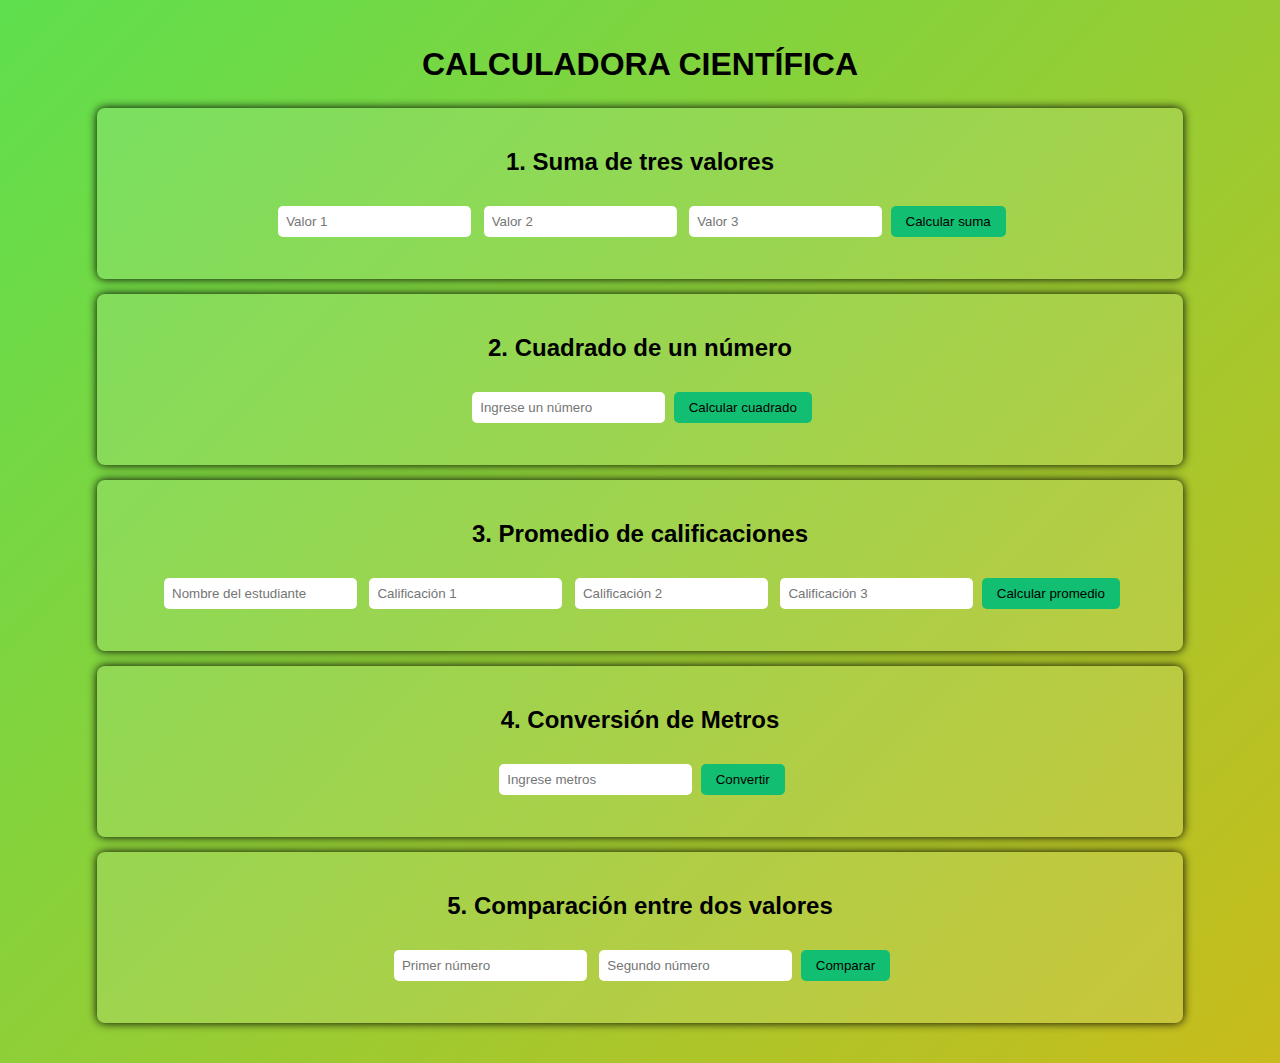
<file: index.html>
<!DOCTYPE html>
<html lang="es">
<head>
    <meta charset="UTF-8">
    <meta name="viewport" content="width=device-width, initial-scale=1.0">
    <title>Calculadora Científica - Programación Web III</title>
    <link rel="stylesheet" href="calculadoracientifica/styles.css">
</head>
<body>
    <h1>CALCULADORA CIENTÍFICA</h1>

    <!-- 1. Suma de tres valores -->
    <section>
        <h2>1. Suma de tres valores</h2>
        <input type="number" id="s1" placeholder="Valor 1">
        <input type="number" id="s2" placeholder="Valor 2">
        <input type="number" id="s3" placeholder="Valor 3">
        <button onclick="sumarValores()">Calcular suma</button>
        <p id="resultado1"></p>
    </section>

    <!-- 2. Cuadrado de un número -->
    <section>
        <h2>2. Cuadrado de un número</h2>
        <input type="number" id="numeroCuadrado" placeholder="Ingrese un número">
        <button onclick="cuadrado()">Calcular cuadrado</button>
        <p id="resultado2"></p>
    </section>

    <!-- 3. Promedio de calificaciones -->
    <section>
        <h2>3. Promedio de calificaciones</h2>
        <input type="text" id="nombre" placeholder="Nombre del estudiante">
        <input type="number" id="c1" placeholder="Calificación 1">
        <input type="number" id="c2" placeholder="Calificación 2">
        <input type="number" id="c3" placeholder="Calificación 3">
        <button onclick="promedio()">Calcular promedio</button>
        <p id="resultado3"></p>
    </section>

    <!-- 4. Conversión de unidades -->
    <section>
        <h2>4. Conversión de Metros</h2>
        <input type="number" id="metros" placeholder="Ingrese metros">
        <button onclick="convertirMetros()">Convertir</button>
        <p id="resultado4"></p>
    </section>

    <!-- 5. Comparación de dos valores -->
    <section>
        <h2>5. Comparación entre dos valores</h2>
        <input type="number" id="v1" placeholder="Primer número">
        <input type="number" id="v2" placeholder="Segundo número">
        <button onclick="comparar()">Comparar</button>
        <p id="resultado5"></p>
    </section>

    <script src="calculadoracientifica/script.js"></script>
</body>
</html>
</file>
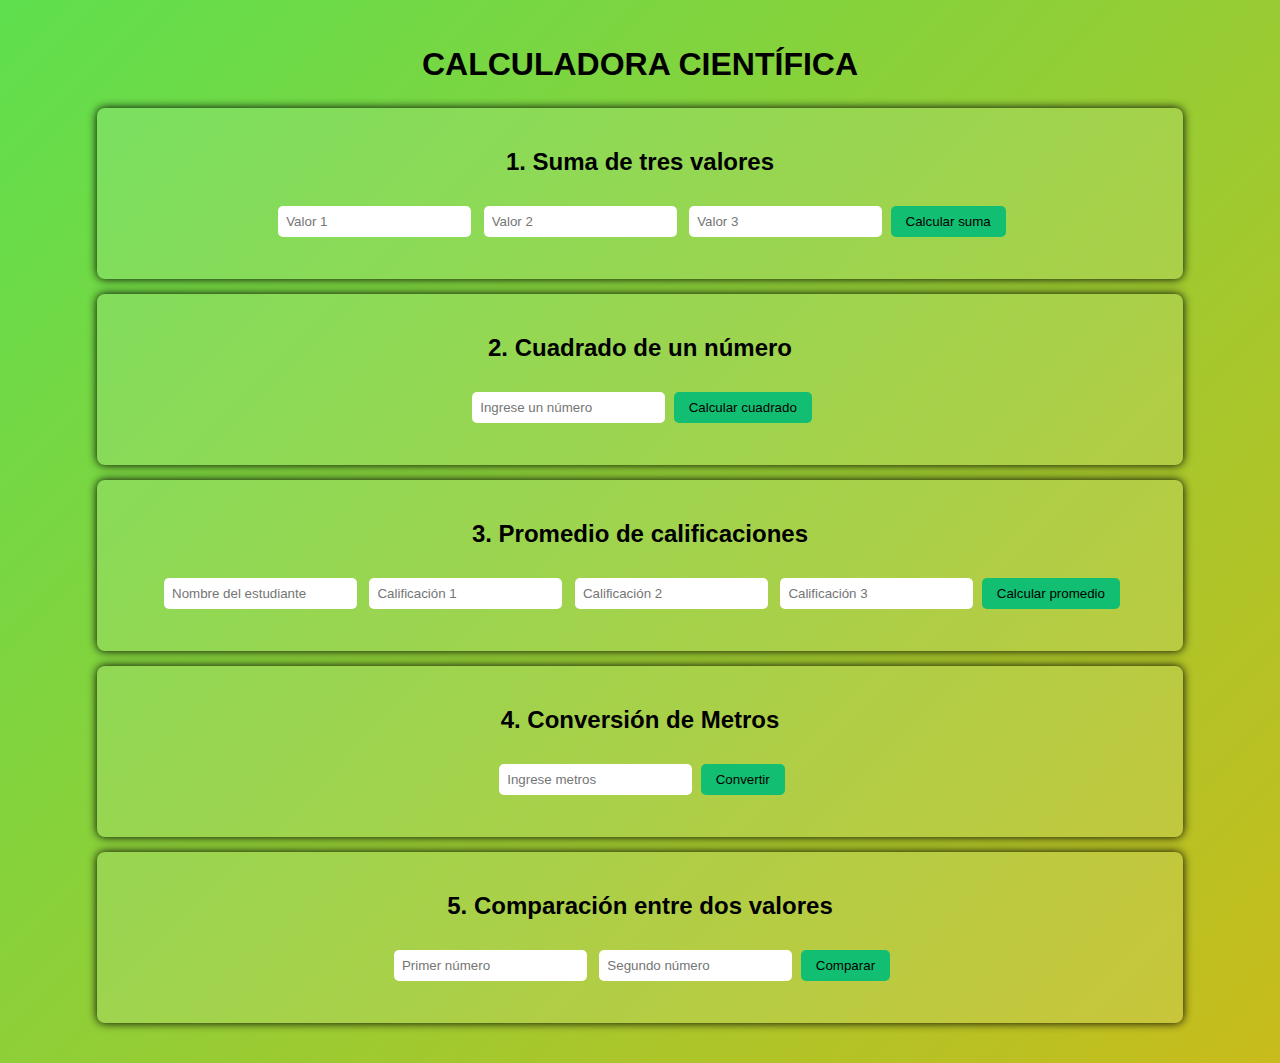
<file: calculadoracientifica/index.html>
<!DOCTYPE html>
<html lang="es">
<head>
    <meta charset="UTF-8">
    <meta name="viewport" content="width=device-width, initial-scale=1.0">
    <title>Calculadora Científica - Programación Web III</title>
    <link rel="stylesheet" href="styles.css">
</head>
<body>
    <h1>CALCULADORA CIENTÍFICA</h1>

    <!-- 1. Suma de tres valores -->
    <section>
        <h2>1. Suma de tres valores</h2>
        <input type="number" id="s1" placeholder="Valor 1">
        <input type="number" id="s2" placeholder="Valor 2">
        <input type="number" id="s3" placeholder="Valor 3">
        <button onclick="sumarValores()">Calcular suma</button>
        <p id="resultado1"></p>
    </section>

    <!-- 2. Cuadrado de un número -->
    <section>
        <h2>2. Cuadrado de un número</h2>
        <input type="number" id="numeroCuadrado" placeholder="Ingrese un número">
        <button onclick="cuadrado()">Calcular cuadrado</button>
        <p id="resultado2"></p>
    </section>

    <!-- 3. Promedio de calificaciones -->
    <section>
        <h2>3. Promedio de calificaciones</h2>
        <input type="text" id="nombre" placeholder="Nombre del estudiante">
        <input type="number" id="c1" placeholder="Calificación 1">
        <input type="number" id="c2" placeholder="Calificación 2">
        <input type="number" id="c3" placeholder="Calificación 3">
        <button onclick="promedio()">Calcular promedio</button>
        <p id="resultado3"></p>
    </section>

    <!-- 4. Conversión de unidades -->
    <section>
        <h2>4. Conversión de Metros</h2>
        <input type="number" id="metros" placeholder="Ingrese metros">
        <button onclick="convertirMetros()">Convertir</button>
        <p id="resultado4"></p>
    </section>

    <!-- 5. Comparación de dos valores -->
    <section>
        <h2>5. Comparación entre dos valores</h2>
        <input type="number" id="v1" placeholder="Primer número">
        <input type="number" id="v2" placeholder="Segundo número">
        <button onclick="comparar()">Comparar</button>
        <p id="resultado5"></p>
    </section>

    <script src="script.js"></script>
</body>
</html>
</file>
<file: calculadoracientifica/styles.css>
body {
    text-align: center;
    font-family: Arial, sans-serif;
    background: linear-gradient(135deg, #5fdf4e, #c8bc1c);
    color: rgb(0, 0, 0);
    margin: 0;
    padding: 25px;
}

h1 {
    margin-bottom: 25px;
}

section {
    background: rgba(255, 255, 255, 0.12);
    margin: 15px auto;
    padding: 20px;
    width: 85%;
    border-radius: 8px;
    box-shadow: 0 0 10px black;
}

input {
    margin: 4px;
    padding: 8px;
    border-radius: 5px;
    border: none;
}

button {
    padding: 8px 15px;
    border: none;
    border-radius: 5px;
    background: #12be71;
    cursor: pointer;
    margin-top: 10px;
}

button:hover {
    background: #e0ac28;
}

p {
    font-size: 18px;
    margin-top: 12px;
}
</file>
